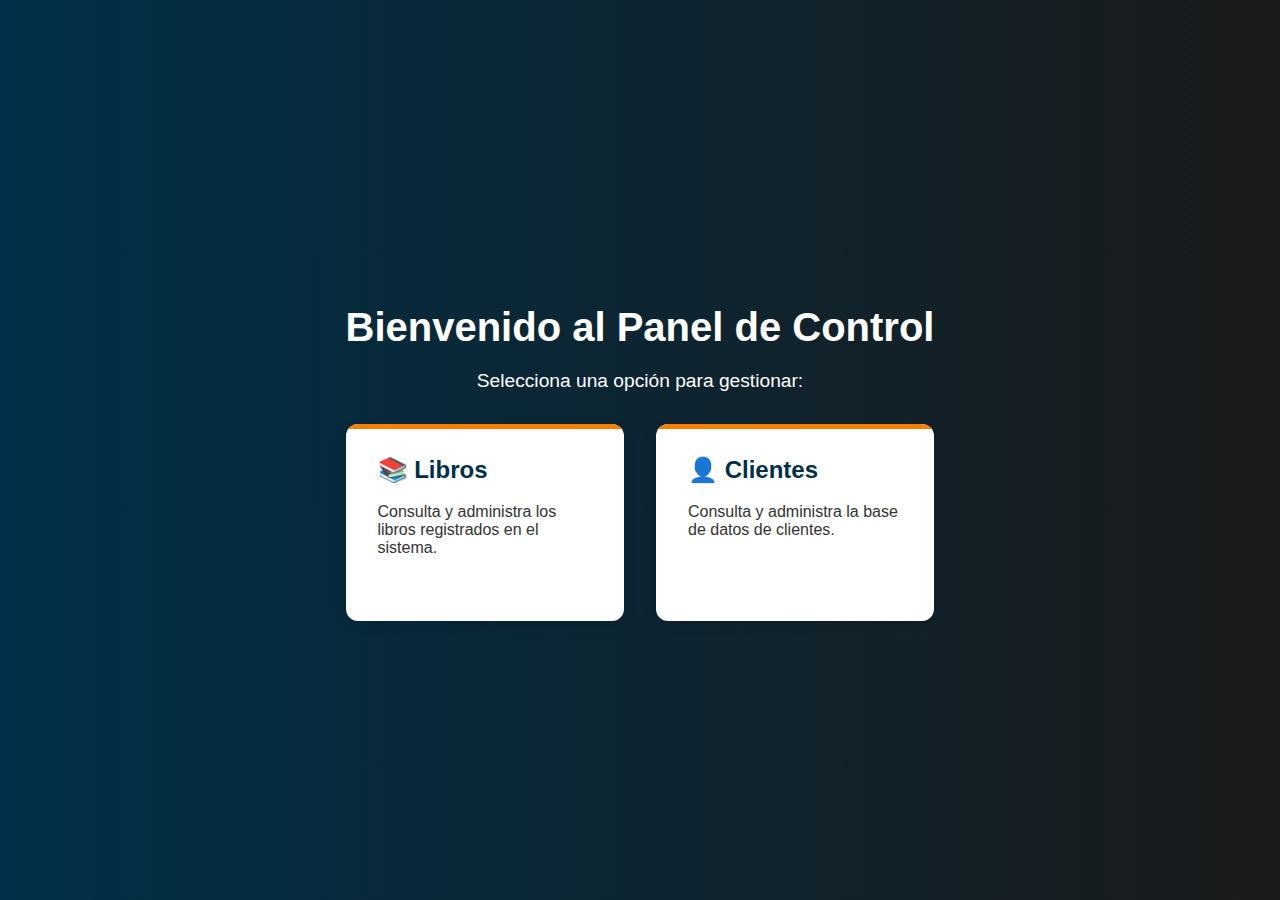
<file: WebAPINET8/wwwroot/index.html>
﻿<!DOCTYPE html>
<html lang="es">
<head>
    <meta charset="UTF-8" />
    <meta name="viewport" content="width=device-width, initial-scale=1.0" />
    <title>Dashboard WebAPI</title>
    <link rel="stylesheet" href="styles.css" />
</head>
<body class="index">
    <div class="container">
        <h1>Bienvenido al Panel de Control</h1>
        <p>Selecciona una opción para gestionar:</p>

        <div class="card-grid">
            <a href="book.html" class="card">
                <h2>📚 Libros</h2>
                <p>Consulta y administra los libros registrados en el sistema.</p>
            </a>

            <a href="customer.html" class="card">
                <h2>👤 Clientes</h2>
                <p>Consulta y administra la base de datos de clientes.</p>
            </a>
        </div>
    </div>
</body>
</html>
</file>
<file: WebAPINET8/wwwroot/styles.css>
﻿/* === Base === */
body {
    margin: 0;
    font-family: 'Segoe UI', sans-serif;
    background: #f9f9f9;
    color: #333;
}

    body.index {
        background: linear-gradient(to right, #003049, #1a1a1a);
        color: #fff;
        min-height: 100vh;
        display: flex;
        align-items: center;
        justify-content: center;
    }

/* === Header & Navigation === */
header {
    background: #003049;
    color: white;
    padding: 1.5rem;
    text-align: center;
}

nav {
    margin-top: 1rem;
}

    nav a {
        color: white;
        margin: 0 1rem;
        text-decoration: none;
        font-weight: bold;
    }

        nav a.active {
            border-bottom: 2px solid #f77f00;
        }

/* === Main Container === */
.container {
    padding: 2rem;
    max-width: 960px;
    margin: 0 auto;
    text-align: center;
}

/* === Página de Inicio (Dashboard) === */
.index .container {
    text-align: center;
}

.index h1 {
    font-size: 2.5rem;
    margin-bottom: 1rem;
}

.index p {
    font-size: 1.2rem;
    margin-bottom: 2rem;
}

/* === Tarjetas del Dashboard === */
.card-grid {
    display: grid;
    gap: 2rem;
    grid-template-columns: repeat(auto-fit, minmax(240px, 1fr));
}

.card {
    background-color: white;
    color: #003049;
    padding: 2rem;
    border-radius: 12px;
    text-align: left;
    text-decoration: none;
    box-shadow: 0 4px 12px rgba(0, 0, 0, 0.15);
    transition: transform 0.3s ease, box-shadow 0.3s ease;
    position: relative;
    overflow: hidden;
}

    .card::before {
        content: '';
        position: absolute;
        background: #f77f00;
        width: 100%;
        height: 5px;
        top: 0;
        left: 0;
    }

    .card:hover {
        transform: translateY(-5px);
        box-shadow: 0 8px 16px rgba(0, 0, 0, 0.25);
    }

    .card h2 {
        margin-top: 0;
        font-size: 1.5rem;
    }

    .card p {
        font-size: 1rem;
        color: #333;
    }

/* === Formulario === */
form {
    display: flex;
    flex-wrap: wrap;
    gap: 1rem;
    margin-bottom: 2rem;
}

input {
    flex: 1 1 200px;
    padding: 0.6rem;
    border: 1px solid #ccc;
    border-radius: 4px;
}

    input:focus {
        outline: none;
        border-color: #f77f00;
        box-shadow: 0 0 0 2px rgba(247, 127, 0, 0.2);
    }

button {
    background-color: #f77f00;
    color: white;
    border: none;
    padding: 0.6rem 1.2rem;
    border-radius: 4px;
    cursor: pointer;
    transition: background-color 0.3s ease;
}

    button:hover {
        background-color: #d65a00;
    }

/* === Tabla === */
table {
    width: 100%;
    border-collapse: collapse;
    background: white;
    border-radius: 6px;
    overflow: hidden;
    box-shadow: 0 2px 6px rgba(0, 0, 0, 0.05);
}

th, td {
    padding: 0.8rem 1rem;
    border-bottom: 1px solid #e0e0e0;
    text-align: left;
}

th {
    background-color: #003049;
    color: white;
    text-transform: uppercase;
    font-size: 0.9rem;
}

td:last-child button {
    background-color: #d62828;
}

    td:last-child button:hover {
        background-color: #a60d0d;
    }
</file>
